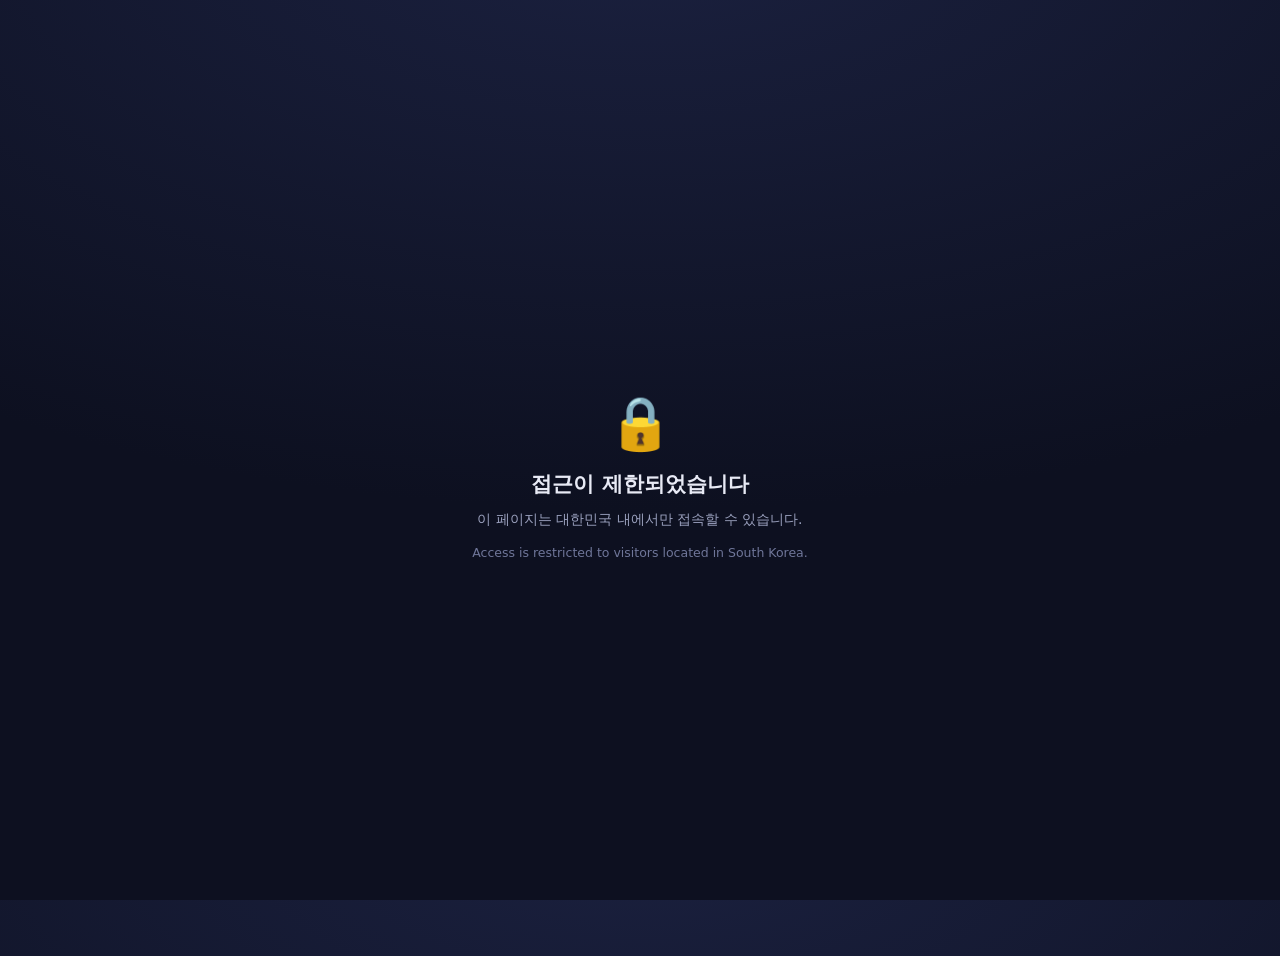
<file: blocked.html>
<!doctype html>
<html lang="ko"><head><meta charset="utf-8">
<meta name="viewport" content="width=device-width,initial-scale=1">
<title>접근 제한 · Access restricted</title>
<style>
  html,body{height:100%;margin:0;}
  body{font-family:-apple-system,BlinkMacSystemFont,"Segoe UI","Malgun Gothic",system-ui,sans-serif;
    background:radial-gradient(1200px 600px at 50% -10%,#1b2140,#0d1020);color:#e8eaf5;
    display:flex;align-items:center;justify-content:center;text-align:center;padding:28px;}
  .box{max-width:420px;}
  .lock{font-size:52px;}
  h1{font-size:21px;margin:16px 0 10px;font-weight:800;}
  p{color:#9aa0bd;font-size:14px;line-height:1.7;margin:0;}
  .en{color:#6f7699;font-size:12.5px;margin-top:10px;}
</style></head>
<body><div class="box">
  <div class="lock">🔒</div>
  <h1>접근이 제한되었습니다</h1>
  <p>이 페이지는 대한민국 내에서만 접속할 수 있습니다.</p>
  <p class="en">Access is restricted to visitors located in South Korea.</p>
</div></body></html>
</file>
